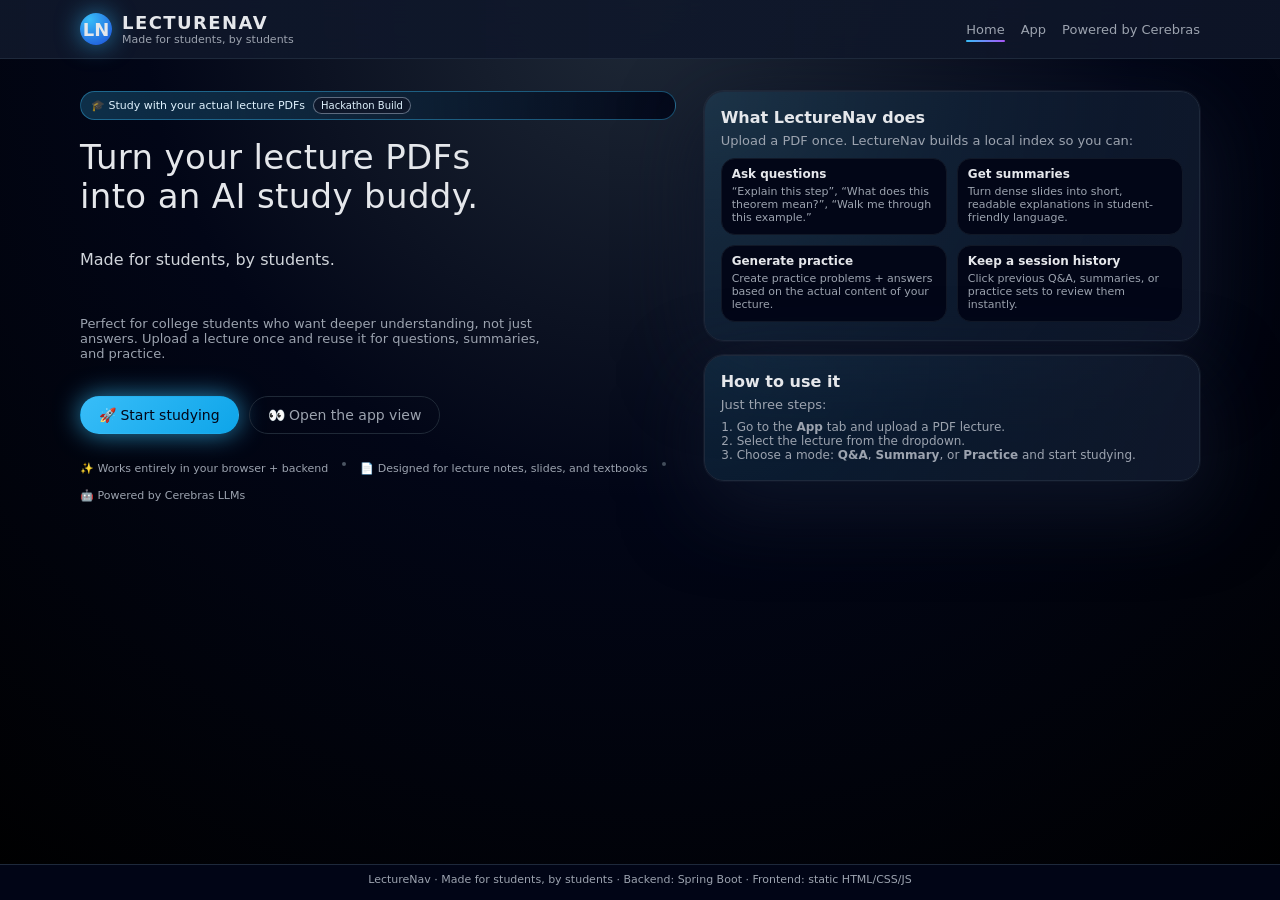
<file: project/target/classes/static/index.html>
<!DOCTYPE html>
<html lang="en">
<head>
    <meta charset="UTF-8">
    <title>LectureNav – Made for students, by students</title>
    <meta name="viewport" content="width=device-width, initial-scale=1">

    <style>
        :root {
            --bg: #020617;
            --bg-soft: #020617;
            --card: #020617;
            --card-border: #1e293b;
            --accent: #38bdf8;
            --accent-soft: rgba(56, 189, 248, 0.15);
            --accent-hover: #0ea5e9;
            --text: #e5e7eb;
            --text-soft: #9ca3af;
            --radius-lg: 20px;
        }

        * {
            box-sizing: border-box;
        }

        body {
            margin: 0;
            min-height: 100vh;
            font-family: system-ui, -apple-system, BlinkMacSystemFont, "Segoe UI", sans-serif;
            background: radial-gradient(circle at top, #1f2937 0, #020617 45%, #000 100%);
            color: var(--text);
            display: flex;
            flex-direction: column;
        }

        a {
            color: inherit;
            text-decoration: none;
        }

        header {
            padding: 12px 24px;
            border-bottom: 1px solid #1e293b;
            display: flex;
            align-items: center;
            justify-content: center;
            backdrop-filter: blur(12px);
            background: linear-gradient(to right, rgba(15,23,42,0.95), rgba(15,23,42,0.85));
            position: sticky;
            top: 0;
            z-index: 10;
        }

        .nav-shell {
            width: 100%;
            max-width: 1120px;
            display: flex;
            justify-content: space-between;
            align-items: center;
        }

        .app-title {
            display: flex;
            align-items: center;
            gap: 10px;
        }

        .logo-circle {
            width: 32px;
            height: 32px;
            border-radius: 999px;
            background: radial-gradient(circle at 30% 20%, #38bdf8, #1d4ed8);
            display: flex;
            align-items: center;
            justify-content: center;
            box-shadow: 0 0 25px rgba(56,189,248,0.6);
            font-size: 18px;
            font-weight: 700;
        }

        .app-title-text {
            display: flex;
            flex-direction: column;
        }

        .app-title-text h1 {
            margin: 0;
            font-size: 18px;
            letter-spacing: 0.08em;
            text-transform: uppercase;
        }

        .app-title-text span {
            font-size: 11px;
            color: var(--text-soft);
        }

        .nav-links {
            display: flex;
            align-items: center;
            gap: 16px;
        }

        .nav-link {
            font-size: 13px;
            color: var(--text-soft);
            position: relative;
            padding: 3px 0;
        }

        .nav-link.active::after {
            content: "";
            position: absolute;
            left: 0;
            right: 0;
            bottom: -2px;
            height: 2px;
            border-radius: 999px;
            background: linear-gradient(90deg, #38bdf8, #a855f7);
        }

        .btn {
            border-radius: 999px;
            border: 1px solid transparent;
            padding: 10px 18px;
            font-size: 14px;
            font-weight: 500;
            cursor: pointer;
            background: #111827;
            color: var(--text);
            display: inline-flex;
            align-items: center;
            justify-content: center;
            gap: 8px;
            transition: background 0.12s ease, transform 0.08s ease, box-shadow 0.12s ease, border-color 0.12s ease;
        }

        .btn.primary {
            background: linear-gradient(135deg, var(--accent), var(--accent-hover));
            color: #020617;
            box-shadow: 0 0 26px rgba(56,189,248,0.7);
        }

        .btn.primary:hover {
            background: linear-gradient(135deg, var(--accent-hover), #38bdf8);
            transform: translateY(-1px);
        }

        .btn.ghost {
            background: transparent;
            border-color: #1f2937;
            color: var(--text-soft);
        }

        .btn.ghost:hover {
            border-color: #4b5563;
            background: rgba(15,23,42,0.7);
        }

        main {
            flex: 1;
            display: flex;
            justify-content: center;
            padding: 32px 20px 40px;
        }

        .shell {
            width: 100%;
            max-width: 1120px;
            display: grid;
            grid-template-columns: minmax(0, 1.2fr) minmax(0, 1fr);
            gap: 28px;
        }

        @media (max-width: 900px) {
            .shell {
                grid-template-columns: minmax(0, 1fr);
            }
        }

        .hero-left {
            display: flex;
            flex-direction: column;
            gap: 18px;
        }

        .hero-pill {
            display: inline-flex;
            align-items: center;
            gap: 8px;
            padding: 5px 10px;
            border-radius: 999px;
            font-size: 11px;
            background: radial-gradient(circle at left, rgba(56,189,248,0.23), rgba(2,6,23,0.9));
            border: 1px solid rgba(56,189,248,0.4);
            color: #e0f2fe;
        }

        .hero-pill span.badge {
            padding: 2px 7px;
            border-radius: 999px;
            font-size: 10px;
            background: rgba(15,23,42,0.9);
            border: 1px solid rgba(148,163,184,0.6);
        }

        .hero-title {
            font-size: 34px;
            line-height: 1.15;
            letter-spacing: 0.01em;
        }

        .hero-title span.highlight {
            background: radial-gradient(circle at top, rgba(56,189,248,0.45), transparent 55%);
            background-clip: text;
            -webkit-background-clip: text;
            color: #e5e7eb;
        }

        .hero-tagline {
            font-size: 16px;
            color: #d1d5db;
        }

        .hero-sub {
            font-size: 13px;
            color: var(--text-soft);
            max-width: 480px;
        }

        .hero-actions {
            display: flex;
            flex-wrap: wrap;
            gap: 10px;
            margin-top: 4px;
        }

        .hero-meta {
            display: flex;
            flex-wrap: wrap;
            gap: 14px;
            margin-top: 10px;
            font-size: 11px;
            color: var(--text-soft);
        }

        .hero-meta span.dot {
            width: 4px;
            height: 4px;
            border-radius: 999px;
            background: #4b5563;
        }

        .hero-right {
            display: flex;
            flex-direction: column;
            gap: 14px;
        }

        .card {
            background: radial-gradient(circle at top left, rgba(56,189,248,0.12), rgba(15,23,42,0.98));
            border-radius: var(--radius-lg);
            border: 1px solid var(--card-border);
            padding: 16px 16px 18px;
            box-shadow:
                    0 26px 80px rgba(15,23,42,0.9),
                    0 0 0 1px rgba(148,163,184,0.1);
        }

        .card h2 {
            margin: 0 0 6px;
            font-size: 16px;
        }

        .card p {
            margin: 0;
            font-size: 13px;
            color: var(--text-soft);
        }

        .card-grid {
            display: grid;
            grid-template-columns: repeat(2, minmax(0, 1fr));
            gap: 10px;
            margin-top: 10px;
        }

        .mini-card {
            border-radius: 14px;
            border: 1px solid #111827;
            background: #020617;
            padding: 8px 10px 10px;
            font-size: 12px;
        }

        .mini-title {
            font-size: 12px;
            font-weight: 600;
            margin-bottom: 4px;
        }

        .mini-body {
            font-size: 11px;
            color: var(--text-soft);
        }

        footer {
            border-top: 1px solid #1e293b;
            padding: 8px 20px 14px;
            font-size: 11px;
            color: var(--text-soft);
            text-align: center;
            background: rgba(2,6,23,0.96);
        }
    </style>
</head>
<body>
<header>
    <div class="nav-shell">
        <div class="app-title">
            <div class="logo-circle">LN</div>
            <div class="app-title-text">
                <h1>LectureNav</h1>
                <span>Made for students, by students</span>
            </div>
        </div>
        <nav class="nav-links">
            <span class="nav-link active">Home</span>
            <a href="app.html" class="nav-link">App</a>
            <span class="nav-link">Powered by Cerebras</span>
        </nav>
    </div>
</header>

<main>
    <div class="shell">
        <!-- LEFT: Hero -->
        <div class="hero-left">
            <div class="hero-pill">
                <span>🎓 Study with your actual lecture PDFs</span>
                <span class="badge">Hackathon Build</span>
            </div>

            <div class="hero-title">
                Turn your <span class="highlight">lecture PDFs</span><br>
                into an AI study buddy.
            </div>

            <p class="hero-tagline">
                Made for students, by students.
            </p>

            <p class="hero-sub">
                Perfect for college students who want deeper understanding, not just answers.
                Upload a lecture once and reuse it for questions, summaries, and practice.
            </p>

            <div class="hero-actions">
                <a href="app.html" class="btn primary">
                    🚀 Start studying
                </a>
                <a href="app.html" class="btn ghost">
                    👀 Open the app view
                </a>
            </div>

            <div class="hero-meta">
                <span>✨ Works entirely in your browser + backend</span>
                <span class="dot"></span>
                <span>📄 Designed for lecture notes, slides, and textbooks</span>
                <span class="dot"></span>
                <span>🤖 Powered by Cerebras LLMs</span>
            </div>
        </div>

        <!-- RIGHT: Feature cards -->
        <div class="hero-right">
            <div class="card">
                <h2>What LectureNav does</h2>
                <p>
                    Upload a PDF once. LectureNav builds a local index so you can:
                </p>
                <div class="card-grid">
                    <div class="mini-card">
                        <div class="mini-title">Ask questions</div>
                        <div class="mini-body">
                            “Explain this step”, “What does this theorem mean?”, “Walk me through this example.”
                        </div>
                    </div>
                    <div class="mini-card">
                        <div class="mini-title">Get summaries</div>
                        <div class="mini-body">
                            Turn dense slides into short, readable explanations in student-friendly language.
                        </div>
                    </div>
                    <div class="mini-card">
                        <div class="mini-title">Generate practice</div>
                        <div class="mini-body">
                            Create practice problems + answers based on the actual content of your lecture.
                        </div>
                    </div>
                    <div class="mini-card">
                        <div class="mini-title">Keep a session history</div>
                        <div class="mini-body">
                            Click previous Q&A, summaries, or practice sets to review them instantly.
                        </div>
                    </div>
                </div>
            </div>

            <div class="card">
                <h2>How to use it</h2>
                <p>Just three steps:</p>
                <ol style="margin: 8px 0 0 16px; padding: 0; font-size: 12px; color: var(--text-soft);">
                    <li>Go to the <strong>App</strong> tab and upload a PDF lecture.</li>
                    <li>Select the lecture from the dropdown.</li>
                    <li>Choose a mode: <strong>Q&amp;A</strong>, <strong>Summary</strong>, or <strong>Practice</strong> and start studying.</li>
                </ol>
            </div>
        </div>
    </div>
</main>

<footer>
    LectureNav · Made for students, by students · Backend: Spring Boot · Frontend: static HTML/CSS/JS
</footer>
</body>
</html>
</file>
